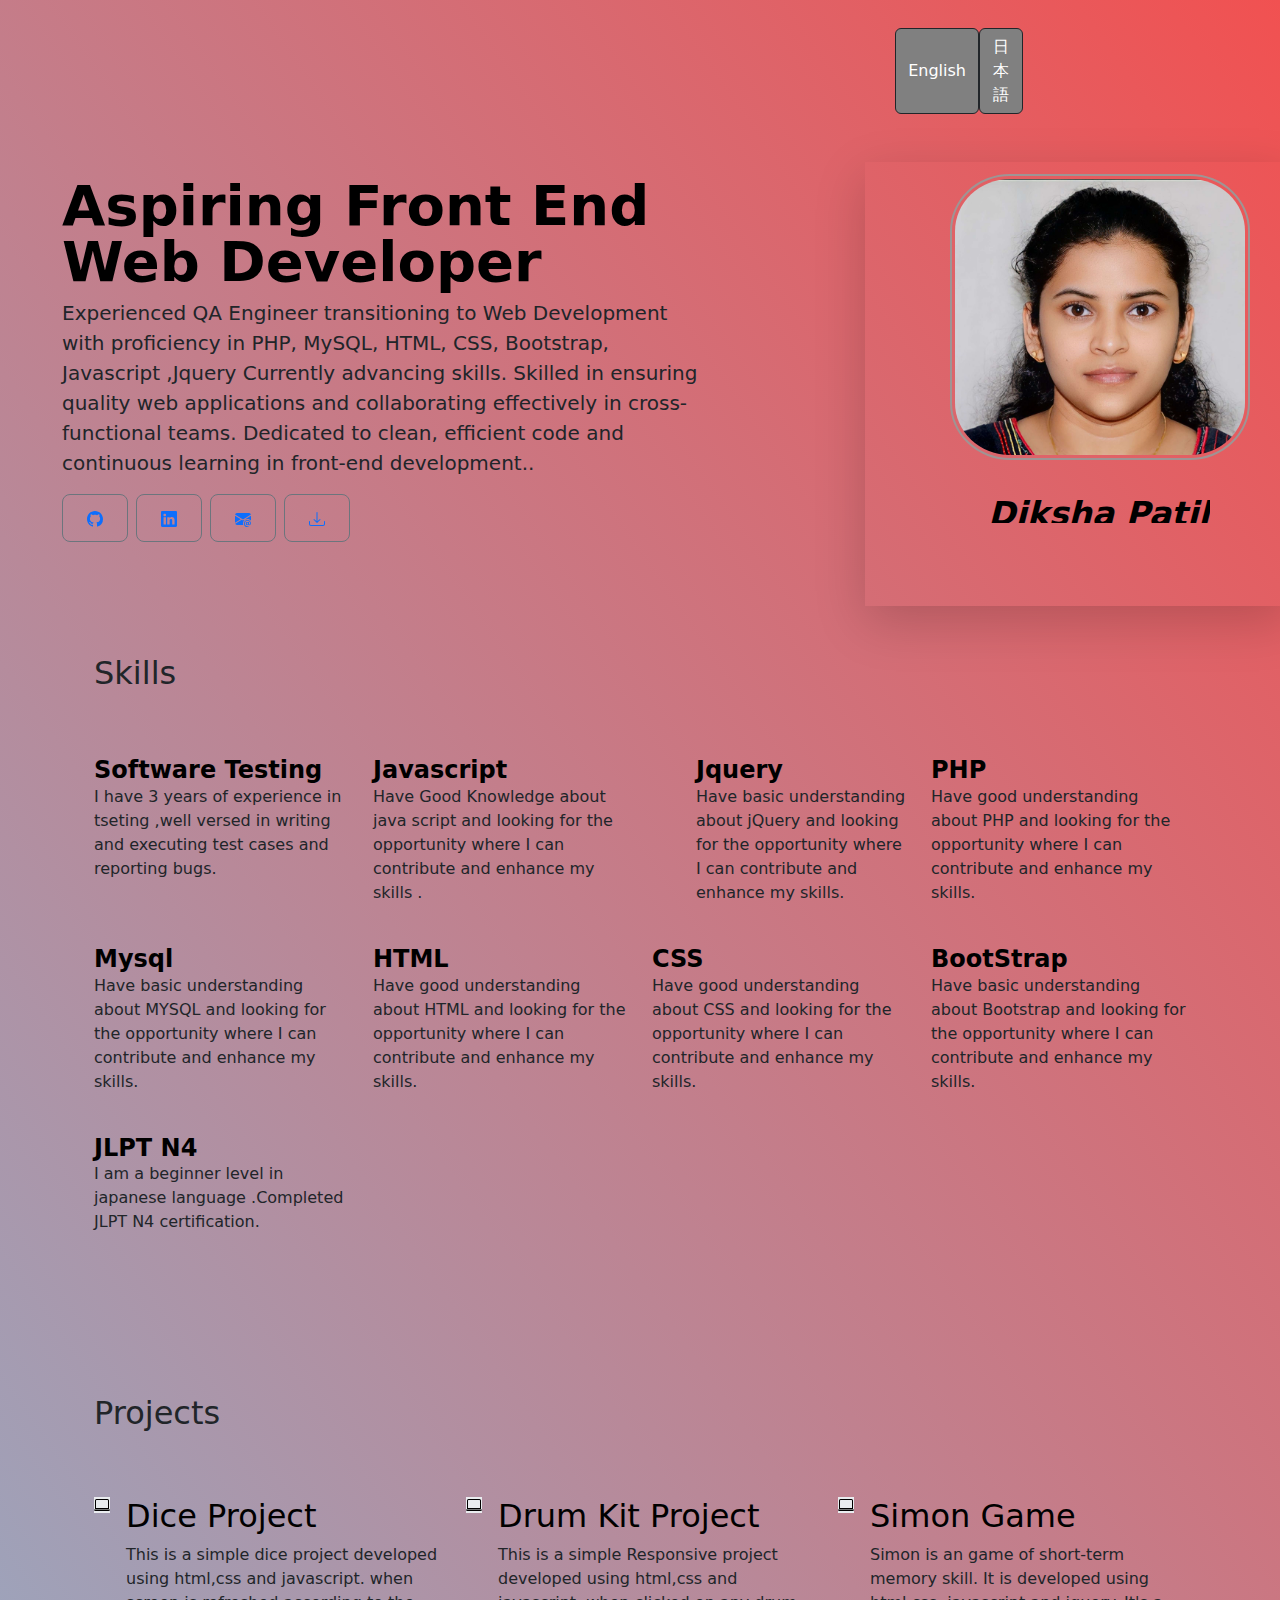
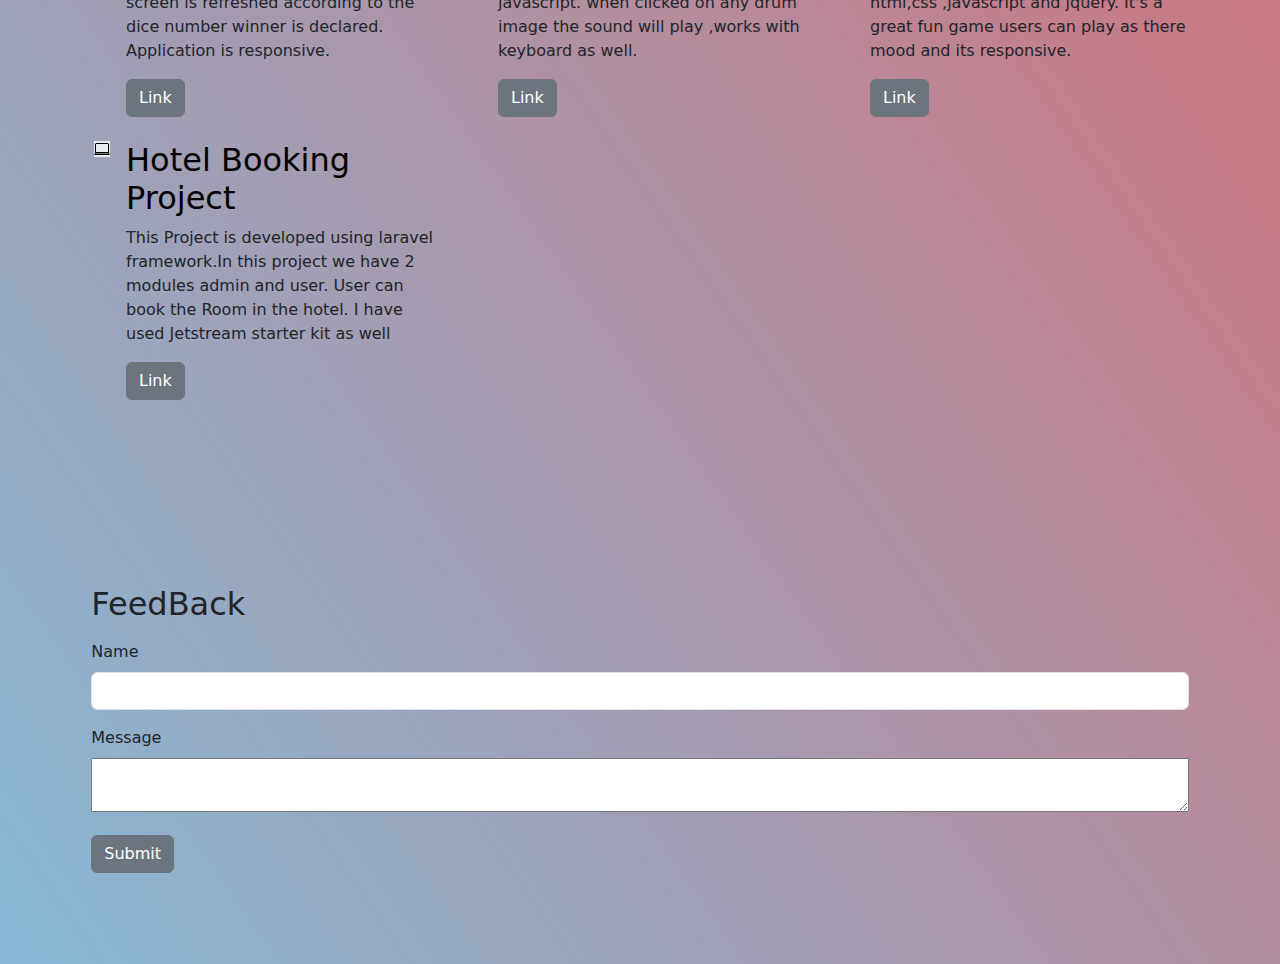
<file: index.html>
<!DOCTYPE html>
<html lang="en">
  <head>
    <meta charset="UTF-8" />
    <meta name="viewport" content="width=device-width, initial-scale=1.0" />
    <title>PortFolio Diksha </title>
    <link rel="stylesheet" href="style.css" />
    <link
      href="https://cdn.jsdelivr.net/npm/bootstrap@5.3.3/dist/css/bootstrap.min.css"
      rel="stylesheet"
      integrity="sha384-QWTKZyjpPEjISv5WaRU9OFeRpok6YctnYmDr5pNlyT2bRjXh0JMhjY6hW+ALEwIH"
      crossorigin="anonymous"
    />
    <script src="https://ajax.googleapis.com/ajax/libs/jquery/3.7.1/jquery.min.js"></script>
  </head>
  <body>
    <div class="langchange">
    <button id = "enbtn"type="button" class="btn btn-dark">English</button>

    <button id = "jpbtn"type="button" class="btn btn-dark">日本語</button>
  </div>
   
      <div class=" row p-4 pb-0 pe-lg-0 pt-lg-5  align-items-centerrounded-3 ">
        
        <div class="col-lg-7 p-3 p-lg-5 pt-lg-3">
          <h1 class="display-4 fw-bold lh-1 text-body-emphasis">
            Aspiring Front End Web Developer
          </h1>
          <p class="lead">
            Experienced QA Engineer transitioning to Web Development with
            proficiency in PHP, MySQL, HTML, CSS, Bootstrap, Javascript ,Jquery
            Currently advancing skills. Skilled in ensuring quality web
            applications and collaborating effectively in cross-functional
            teams. Dedicated to clean, efficient code and continuous learning in
            front-end development..
          </p>
          <div
            class="d-grid gap-2 d-md-flex justify-content-md-start mb-4 mb-lg-3 "
          >
            <button
              type="button"
              class="btn btn-outline-secondary btn-lg px-4"><a href="https://github.com/Dikshagp/" target="_blank">
              <svg
                xmlns="http://www.w3.org/2000/svg"
                width="16"
                height="16"
                fill="currentColor"
                class="bi bi-github"
                viewBox="0 0 16 16"
              >
                <path
                  d="M8 0C3.58 0 0 3.58 0 8c0 3.54 2.29 6.53 5.47 7.59.4.07.55-.17.55-.38 0-.19-.01-.82-.01-1.49-2.01.37-2.53-.49-2.69-.94-.09-.23-.48-.94-.82-1.13-.28-.15-.68-.52-.01-.53.63-.01 1.08.58 1.23.82.72 1.21 1.87.87 2.33.66.07-.52.28-.87.51-1.07-1.78-.2-3.64-.89-3.64-3.95 0-.87.31-1.59.82-2.15-.08-.2-.36-1.02.08-2.12 0 0 .67-.21 2.2.82.64-.18 1.32-.27 2-.27s1.36.09 2 .27c1.53-1.04 2.2-.82 2.2-.82.44 1.1.16 1.92.08 2.12.51.56.82 1.27.82 2.15 0 3.07-1.87 3.75-3.65 3.95.29.25.54.73.54 1.48 0 1.07-.01 1.93-.01 2.2 0 .21.15.46.55.38A8.01 8.01 0 0 0 16 8c0-4.42-3.58-8-8-8"
                />
              </svg>
            </a>
            </button>
            <button type="button" class="btn btn-outline-secondary btn-lg px-4"><a href="https://www.linkedin.com/in/diksha-patil-17437212b/" target="_blank">
              <svg
                xmlns="http://www.w3.org/2000/svg"
                width="16"
                height="16"
                fill="currentColor"
                class="bi bi-linkedin"
                viewBox="0 0 16 16"
              >
                <path
                  d="M0 1.146C0 .513.526 0 1.175 0h13.65C15.474 0 16 .513 16 1.146v13.708c0 .633-.526 1.146-1.175 1.146H1.175C.526 16 0 15.487 0 14.854zm4.943 12.248V6.169H2.542v7.225zm-1.2-8.212c.837 0 1.358-.554 1.358-1.248-.015-.709-.52-1.248-1.342-1.248S2.4 3.226 2.4 3.934c0 .694.521 1.248 1.327 1.248zm4.908 8.212V9.359c0-.216.016-.432.08-.586.173-.431.568-.878 1.232-.878.869 0 1.216.662 1.216 1.634v3.865h2.401V9.25c0-2.22-1.184-3.252-2.764-3.252-1.274 0-1.845.7-2.165 1.193v.025h-.016l.016-.025V6.169h-2.4c.03.678 0 7.225 0 7.225z"
                />
              </svg>
            </a>
            
              </button>
           
            <button type="button" class="btn btn-outline-secondary btn-lg px-4"><a href="personal.html" target="_blank">
              <svg
                xmlns="http://www.w3.org/2000/svg"
                width="16"
                height="16"
                fill="currentColor"
                class="bi bi-envelope-at-fill"
                viewBox="0 0 16 16"
              >
                <path
                  d="M2 2A2 2 0 0 0 .05 3.555L8 8.414l7.95-4.859A2 2 0 0 0 14 2zm-2 9.8V4.698l5.803 3.546zm6.761-2.97-6.57 4.026A2 2 0 0 0 2 14h6.256A4.5 4.5 0 0 1 8 12.5a4.49 4.49 0 0 1 1.606-3.446l-.367-.225L8 9.586zM16 9.671V4.697l-5.803 3.546.338.208A4.5 4.5 0 0 1 12.5 8c1.414 0 2.675.652 3.5 1.671"
                />
                <path
                  d="M15.834 12.244c0 1.168-.577 2.025-1.587 2.025-.503 0-1.002-.228-1.12-.648h-.043c-.118.416-.543.643-1.015.643-.77 0-1.259-.542-1.259-1.434v-.529c0-.844.481-1.4 1.26-1.4.585 0 .87.333.953.63h.03v-.568h.905v2.19c0 .272.18.42.411.42.315 0 .639-.415.639-1.39v-.118c0-1.277-.95-2.326-2.484-2.326h-.04c-1.582 0-2.64 1.067-2.64 2.724v.157c0 1.867 1.237 2.654 2.57 2.654h.045c.507 0 .935-.07 1.18-.18v.731c-.219.1-.643.175-1.237.175h-.044C10.438 16 9 14.82 9 12.646v-.214C9 10.36 10.421 9 12.485 9h.035c2.12 0 3.314 1.43 3.314 3.034zm-4.04.21v.227c0 .586.227.8.581.8.31 0 .564-.17.564-.743v-.367c0-.516-.275-.708-.572-.708-.346 0-.573.245-.573.791"
                />
              </svg>
            </a>
            </button>
            <button type="button" class="btn btn-outline-secondary btn-lg px-4"><a href="./resume/Diksha_Web_Dev.pdf" title="Diksha_Resume" target="_blank"download>

              <svg xmlns="http://www.w3.org/2000/svg" width="16" height="16" fill="currentColor" class="bi bi-download" viewBox="0 0 16 16">
                <path d="M.5 9.9a.5.5 0 0 1 .5.5v2.5a1 1 0 0 0 1 1h12a1 1 0 0 0 1-1v-2.5a.5.5 0 0 1 1 0v2.5a2 2 0 0 1-2 2H2a2 2 0 0 1-2-2v-2.5a.5.5 0 0 1 .5-.5"/>
                <path d="M7.646 11.854a.5.5 0 0 0 .708 0l3-3a.5.5 0 0 0-.708-.708L8.5 10.293V1.5a.5.5 0 0 0-1 0v8.793L5.354 8.146a.5.5 0 1 0-.708.708z"/>
              </svg>
            </a>

            </button>
            
          </div>
          
        </div>
       
        
        <div class="col-lg-4 offset-lg-1 p-0 overflow-hidden shadow-lg">

          
         
          <img
            class="rounded-lg-3"
            src="./images/d.png"
            alt="profile"
            width="300"/>
            <span class="name">Diksha Patil</span>
           
        </div>
        
      </div>
    


   

        <div class="container px-4 py-5" id="icon-grid">
            <h2 id ="skill"class="pb-2">Skills</h2>
        
            <div class="row row-cols-1 row-cols-sm-2 row-cols-md-3 row-cols-lg-4 g-4 py-5">
              <div class="col d-flex align-items-start">
                
                <div>
                  <h3 class="fw-bold mb-0 fs-4 text-body-emphasis">Software Testing</h3>
                  <p id ="testing">I have 3 years of experience in tseting ,well versed in writing and executing test cases and reporting bugs.</p>
                </div>
              </div>
              <div class="col d-flex align-items-start">
                
                <div>
                  <h3 class="fw-bold mb-0 fs-4 text-body-emphasis">Javascript</h3>
                  <p id="js">Have Good Knowledge about java script and looking for the opportunity where I can contribute and enhance my skills .</p>
                </div>
              </div>
              <div class="col d-flex align-items-start">
                <svg class="bi text-body-secondary flex-shrink-0 me-3" width="1.75em" height="1.75em"><use xlink:href="#calendar3"></use></svg>
                <div>
                  <h3 class="fw-bold mb-0 fs-4 text-body-emphasis">Jquery</h3>
                  <p id="jq">Have basic understanding about jQuery and looking for the opportunity where I can contribute and enhance my skills.</p>
                </div>
              </div>
              <div class="col d-flex align-items-start">
                
                <div>
                  <h3 class="fw-bold mb-0 fs-4 text-body-emphasis">PHP</h3>
                  <p id="php">Have good understanding about PHP and looking for the opportunity where I can contribute and enhance my skills.</p>
                </div>
              </div>
              <div class="col d-flex align-items-start">
                
                <div>
                  <h3 class="fw-bold mb-0 fs-4 text-body-emphasis">Mysql</h3>
                  <p id="mysql">Have basic understanding about MYSQL and looking for the opportunity where I can contribute and enhance my skills.</p>
                </div>
              </div>
              <div class="col d-flex align-items-start">
                
                <div>
                  <h3 class="fw-bold mb-0 fs-4 text-body-emphasis">HTML</h3>
                  <p id="ht">Have good understanding about HTML and looking for the opportunity where I can contribute and enhance my skills.</p>
                </div>
              </div>
              <div class="col d-flex align-items-start">
                
                <div>
                  <h3 class="fw-bold mb-0 fs-4 text-body-emphasis">CSS</h3>
                  <p id="cs">Have good understanding about CSS and looking for the opportunity where I can contribute and enhance my skills.</p>
                </div>
              </div>
              <div class="col d-flex align-items-start">
                
                <div>
                  <h3 class="fw-bold mb-0 fs-4 text-body-emphasis">BootStrap</h3>
                  <p id="bs">Have basic understanding about Bootstrap and looking for the opportunity where I can contribute and enhance my skills.</p>
                </div>
                
              </div>
              <div class="col d-flex align-items-start">
                
                <div>
                  <h3 class="fw-bold mb-0 fs-4 text-body-emphasis">JLPT N4</h3>
                  <p id="jpt">I am a beginner level in japanese language .Completed JLPT N4 certification.</p>
                </div>
              </div>
            </div>
          </div>

    

    <div class="container px-4 py-5" id="hanging-icons">
        <h2 id ="project"class="pb-2 ">Projects</h2>
        <div class="row g-4 py-5 row-cols-1 row-cols-lg-3">
          <div class="col d-flex align-items-start">
            <div class="icon-square text-body-emphasis bg-body-secondary d-inline-flex align-items-center justify-content-center fs-4 flex-shrink-0 me-3">
              <svg xmlns="http://www.w3.org/2000/svg" width="16" height="16" fill="currentColor" class="bi bi-laptop" viewBox="0 0 16 16">
                <path d="M13.5 3a.5.5 0 0 1 .5.5V11H2V3.5a.5.5 0 0 1 .5-.5zm-11-1A1.5 1.5 0 0 0 1 3.5V12h14V3.5A1.5 1.5 0 0 0 13.5 2zM0 12.5h16a1.5 1.5 0 0 1-1.5 1.5h-13A1.5 1.5 0 0 1 0 12.5"/>
              </svg>
            </div>
            <div>
              <h3 class="fs-2 text-body-emphasis">Dice Project</h3>
              <p id="proj1">This is a simple dice  project developed using html,css and javascript. when screen is refreshed according to the dice number winner is declared. Application is responsive.</p>
              <a href="https://dikshagp.github.io/dice/" target="_blank" class="btn btn-secondary">
                Link
              </a>
            </div>
          </div>
          <div class="col d-flex align-items-start">
            <div class="icon-square text-body-emphasis bg-body-secondary d-inline-flex align-items-center justify-content-center fs-4 flex-shrink-0 me-3">
              <svg xmlns="http://www.w3.org/2000/svg" width="16" height="16" fill="currentColor" class="bi bi-laptop" viewBox="0 0 16 16">
                <path d="M13.5 3a.5.5 0 0 1 .5.5V11H2V3.5a.5.5 0 0 1 .5-.5zm-11-1A1.5 1.5 0 0 0 1 3.5V12h14V3.5A1.5 1.5 0 0 0 13.5 2zM0 12.5h16a1.5 1.5 0 0 1-1.5 1.5h-13A1.5 1.5 0 0 1 0 12.5"/>
              </svg>
            </div>
            <div>
              <h3 class="fs-2 text-body-emphasis">Drum Kit Project</h3>
              <p id="proj2">This is a simple Responsive  project developed using html,css and javascript. when clicked on any drum image the sound will play ,works with keyboard as well.</p>
              <a href="https://dikshagp.github.io/drumKit/" target="_blank" class="btn btn-secondary">
                Link
              </a>
            </div>
          </div>
          <div class="col d-flex align-items-start">
            <div class="icon-square text-body-emphasis bg-body-secondary d-inline-flex align-items-center justify-content-center fs-4 flex-shrink-0 me-3">
              <svg xmlns="http://www.w3.org/2000/svg" width="16" height="16" fill="currentColor" class="bi bi-laptop" viewBox="0 0 16 16">
                <path d="M13.5 3a.5.5 0 0 1 .5.5V11H2V3.5a.5.5 0 0 1 .5-.5zm-11-1A1.5 1.5 0 0 0 1 3.5V12h14V3.5A1.5 1.5 0 0 0 13.5 2zM0 12.5h16a1.5 1.5 0 0 1-1.5 1.5h-13A1.5 1.5 0 0 1 0 12.5"/>
              </svg>
            </div>
            <div>
              <h3 class="fs-2 text-body-emphasis">Simon Game</h3>
              <p id="proj3">Simon is an game of short-term memory skill. It is developed using html,css ,javascript and jquery. It's a great fun game users can play as there mood and its responsive.</p>
              <a href="https://dikshagp.github.io/simon_game/" target="_blank" class="btn btn-secondary">
                Link
              </a>
            </div>  
          </div>

          <div class="col d-flex align-items-start">
            <div class="icon-square text-body-emphasis bg-body-secondary d-inline-flex align-items-center justify-content-center fs-4 flex-shrink-0 me-3">
              <svg xmlns="http://www.w3.org/2000/svg" width="16" height="16" fill="currentColor" class="bi bi-laptop" viewBox="0 0 16 16">
                <path d="M13.5 3a.5.5 0 0 1 .5.5V11H2V3.5a.5.5 0 0 1 .5-.5zm-11-1A1.5 1.5 0 0 0 1 3.5V12h14V3.5A1.5 1.5 0 0 0 13.5 2zM0 12.5h16a1.5 1.5 0 0 1-1.5 1.5h-13A1.5 1.5 0 0 1 0 12.5"/>
              </svg>
            </div>
            <div>
              <h3 class="fs-2 text-body-emphasis">Hotel Booking Project</h3>
              <p id="proj3">This Project is developed using laravel framework.In this project we have 2 modules admin and user. User can book the Room in the hotel. I have used Jetstream starter kit  as well</p>
              <a href="https://dikshagp.github.io/simon_game/" target="_blank" class="btn btn-secondary">
                Link
              </a>
            </div>  
          </div>







        </div>
      </div>

      <div class="fback">
        <h2 id ="feed"class="pb-2">FeedBack</h2>
      <form method="POST" action="./submit.php">
        <div class="mb-3">
          <label for="name" class="form-label">Name</label>
          <input type="text" class="form-control" id="uname" name="name">
          
        </div>
        <div class="mb-3">
          <label for="msg" class="form-label">Message</label>
          
          <textarea name="message" id="msg" style="height: 30%; width: 100%;"></textarea>
        </div>
       
        
        <button type="submit" name ="submitfb"class="btn btn-secondary">Submit</button>
      </form>

    </div>

    



 

<script src="index.js"></script>


  </body>

  
  
</html>
</file>
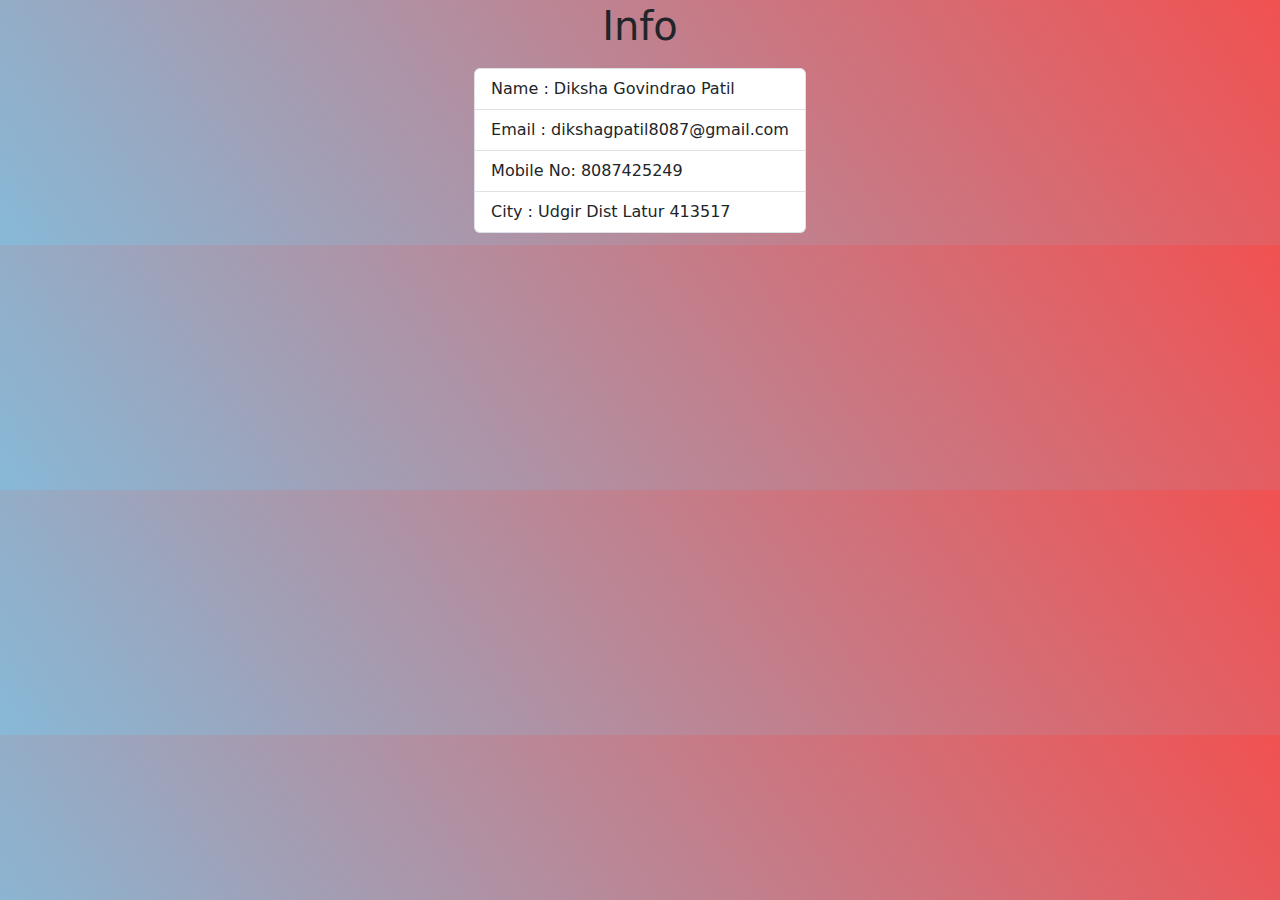
<file: personal.html>
<!doctype html>
<html lang="en">
  <head>
    <meta charset="utf-8">
    <meta name="viewport" content="width=device-width, initial-scale=1">
    <title>Personal Information</title>
    <link rel="stylesheet" href="style.css">
    <link href="https://cdn.jsdelivr.net/npm/bootstrap@5.3.3/dist/css/bootstrap.min.css" rel="stylesheet" integrity="sha384-QWTKZyjpPEjISv5WaRU9OFeRpok6YctnYmDr5pNlyT2bRjXh0JMhjY6hW+ALEwIH" crossorigin="anonymous">
  </head>
  <body>
    <h1 align ="center">Info</h1>



    <div class="pinfo">



        <ul class="list-group">
          
            <li class="list-group-item">Name : Diksha Govindrao Patil</li>
            <li class="list-group-item">Email : dikshagpatil8087@gmail.com</li>
            <li class="list-group-item">Mobile No: 8087425249</li>
            <li class="list-group-item">City : Udgir Dist Latur 413517</li>
          </ul>
    </div>
    </body>
</html>
</file>
<file: style.css>
body{
    background-image:linear-gradient(55deg,rgb(135, 185, 215),rgb(241, 81, 81));
    margin-left: 0%;
    margin-right: 0%;
    padding: 2px;
    font-weight: 400;
}
img{
    border: 2px solid rgb(159, 148, 148);
    margin-top: 3%;
   margin-left: 20%;
    padding: 3px;
    border-radius: 20%;
}
.name
{
   
    font-size: 33px;
   
    font-style: oblique;
    font-weight: bold;
    margin-left: 29%;
    margin-top: 10%;
   
}
.pinfo
{
    display: flex;
    justify-content: center;
    align-items: center;
    width: 100%;
    height: 100%;
    padding: 10px;
}


.langchange{
  
    display: flex;
    justify-content: space-between;
    margin-left: 70%;
    margin-right: 20%;
    margin-top: 2%;
    height: 10%;
    width: 10%;
    
   
    font-weight: bolder;
   
 
    
}
.langchange .btn{
    background-color: grey;
}
.fback
{
    margin: 5%;
    padding: 2%;
}
</file>
